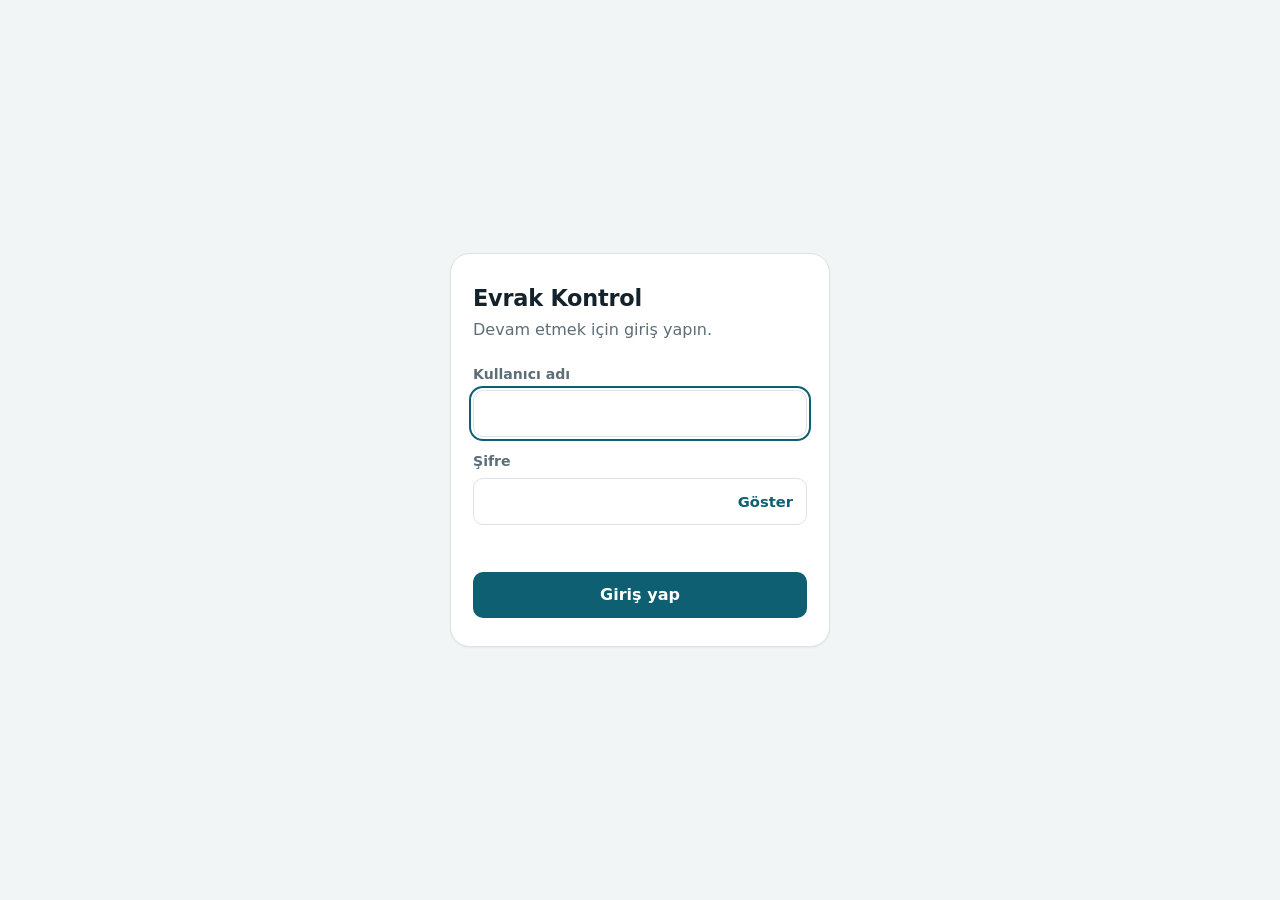
<file: login.html>
<!DOCTYPE html>
<html lang="tr">

<head>
  <meta charset="UTF-8">
  <meta name="viewport" content="width=device-width, initial-scale=1, viewport-fit=cover">
  <meta name="theme-color" content="#0f5f73">
  <title>Giriş · Evrak Kontrol</title>
  <link rel="stylesheet" href="style.css">
  <style>
    body {
      min-height: 100dvh;
      display: grid;
      place-items: center;
      padding: 20px;
    }

    .login {
      width: 100%;
      max-width: 380px;
      background: var(--surface);
      border: 1px solid var(--line);
      border-radius: 20px;
      padding: 28px 22px;
      box-shadow: var(--shadow);
    }

    .login h1 {
      font-size: 1.4rem;
      letter-spacing: -.01em;
    }

    .login .sub {
      color: var(--muted);
      margin: 4px 0 22px;
    }

    .login form {
      display: grid;
      gap: 14px;
    }

    .pw {
      position: relative;
    }

    .pw input {
      padding-right: 84px;
    }

    .pw .link {
      position: absolute;
      right: 4px;
      top: 50%;
      transform: translateY(-50%);
      min-height: 40px;
      padding: 0 10px;
    }

    .remember {
      display: flex;
      align-items: center;
      gap: 10px;
      color: var(--muted);
      font-size: .95rem;
      min-height: 32px;
    }

    .remember input {
      width: 20px;
      height: 20px;
      min-height: 0;
      accent-color: var(--brand);
    }

    .err {
      color: var(--danger);
      font-size: .92rem;
      min-height: 1.3em;
      margin: 0;
    }

    .login .btn {
      width: 100%;
    }

    .btn:disabled {
      opacity: .6;
      cursor: not-allowed;
    }
  </style>
</head>

<body>

  <main class="login">
    <h1>Evrak Kontrol</h1>
    <p class="sub">Devam etmek için giriş yapın.</p>

    <form id="loginForm" autocomplete="on">
      <label class="field">
        <span>Kullanıcı adı</span>
        <input id="user" name="username" autocomplete="username" autocapitalize="none" spellcheck="false" required
          autofocus>
      </label>

      <label class="field">
        <span>Şifre</span>
        <div class="pw">
          <input id="pass" name="password" type="password" autocomplete="current-password" required>
          <button type="button" id="toggle" class="link" aria-pressed="false">Göster</button>
        </div>
      </label>

      <p id="err" class="err" role="alert" aria-live="assertive"></p>
      <button id="submit" class="btn primary" type="submit">Giriş yap</button>
    </form>
  </main>

  <script src="login.js"></script>
</body>

</html>
</file>
<file: style.css>
:root {
  --bg: #f2f5f6;
  --surface: #ffffff;
  --ink: #14232b;
  --muted: #5d6e77;
  --line: #dbe3e7;
  --brand: #0f5f73;
  --brand-ink: #ffffff;
  --ok: #1d7a4d;
  --ok-bg: #e2f3ea;
  --danger: #b3261e;
  --plate-bg: #ffffff;
  --plate-edge: #14232b;
  --radius: 14px;
  --shadow: 0 1px 2px rgba(20,35,43,.06);
  color-scheme: light dark;
}
@media (prefers-color-scheme: dark) {
  :root {
    --bg: #0e1619;
    --surface: #162126;
    --ink: #e8eff2;
    --muted: #8fa2ab;
    --line: #26353b;
    --brand: #4fb3cc;
    --brand-ink: #06202a;
    --ok: #6fd3a0;
    --ok-bg: #173226;
    --danger: #ff8a80;
    --plate-bg: #f4f6f7;
    --plate-edge: #f4f6f7;
    --shadow: none;
  }
}

* { box-sizing: border-box; }
html { -webkit-text-size-adjust: 100%; }
body {
  margin: 0;
  background: var(--bg);
  color: var(--ink);
  font: 16px/1.45 system-ui, -apple-system, "Segoe UI", Roboto, sans-serif;
  padding-bottom: 96px;
}
button, input, select, textarea { font: inherit; color: inherit; }
h1, h2 { margin: 0; }

.top {
  position: sticky; top: 0; z-index: 5;
  background: var(--bg);
  padding: calc(14px + env(safe-area-inset-top, 0px)) 16px 12px;
  border-bottom: 1px solid var(--line);
}
.top-row { display: flex; align-items: baseline; justify-content: space-between; max-width: 820px; margin: 0 auto 10px; }
.top h1 { font-size: 1.35rem; font-weight: 700; letter-spacing: -.01em; }
.count { color: var(--muted); font-size: .9rem; }
.top-right { display: flex; align-items: center; gap: 10px; }
.tools { display: grid; grid-template-columns: 1fr 1fr; gap: 8px; margin: 0 auto; }
.tools #q, .tools #advBtn { grid-column: 1 / -1; }
@media (min-width: 560px) { .tools { grid-template-columns: 1fr auto auto auto; } .tools #q, .tools #advBtn { grid-column: auto; } }
.badge { display: inline-block; margin-left: 8px; min-width: 22px; padding: 1px 7px; border-radius: 999px; background: var(--brand); color: var(--brand-ink); font-size: .8rem; }
.badge[hidden] { display: none; }

.adv { max-width: 1100px; margin: 10px auto 0; background: var(--surface); border: 1px solid var(--line); border-radius: var(--radius); padding: 14px; }
.adv[hidden] { display: none; }
.adv-grid { display: grid; grid-template-columns: 1fr; gap: 12px; }
@media (min-width: 520px) { .adv-grid { grid-template-columns: 1fr 1fr; } .adv .wide { grid-column: 1 / -1; } }
@media (min-width: 900px) { .adv-grid { grid-template-columns: repeat(4, 1fr); } .adv .wide { grid-column: span 2; } }
.adv-foot { display: grid; grid-template-columns: 1fr 1fr; gap: 8px; margin-top: 14px; }
@media (min-width: 560px) { .adv-foot { display: flex; justify-content: flex-end; } .adv-foot .btn { min-width: 120px; } }
.top:has(#adv:not([hidden])) { position: static; }
.field { display: grid; gap: 6px; }
.field > span { font-size: .88rem; font-weight: 600; color: var(--muted); }

input, select, textarea { font: inherit; color: inherit; }
h1, h2 { margin: 0; }

.top {
  position: sticky; top: 0; z-index: 5;
  background: var(--bg);
  padding: calc(14px + env(safe-area-inset-top, 0px)) 16px 12px;
  border-bottom: 1px solid var(--line);
}
.top-row { display: flex; align-items: baseline; justify-content: space-between; max-width: 820px; margin: 0 auto 10px; }
.top h1 { font-size: 1.35rem; font-weight: 700; letter-spacing: -.01em; }
.count { color: var(--muted); font-size: .9rem; }
.top-right { display: flex; align-items: center; gap: 10px; }
.tools { display: grid; grid-template-columns: 1fr; gap: 8px; max-width: 820px; margin: 0 auto; }
.tools .btn { width: 100%; }
.tools .full-row { grid-column: 1 / -1; }
@media (min-width: 560px) { .tools { grid-template-columns: 1fr 200px auto auto; } .tools .btn { width: auto; } }

input, select, textarea {
  width: 100%;
  background: var(--surface);
  border: 1px solid var(--line);
  border-radius: 10px;
  padding: 11px 12px;
  min-height: 46px;
}
textarea { resize: vertical; }
input:focus-visible, select:focus-visible, textarea:focus-visible,
button:focus-visible, .btn:focus-within, a:focus-visible {
  outline: 2px solid var(--brand); outline-offset: 2px;
}

main { max-width: 1400px; margin: 0 auto; padding: 14px 16px 0; }
.top-row, .tools { max-width: 1400px; }
.table-wrap { background: var(--surface); border: 1px solid var(--line); border-radius: var(--radius); overflow: hidden; width: 100%; }
table { width: 100%; border-collapse: collapse; }
thead th { text-align: left; font-size: .85rem; color: var(--muted); font-weight: 600; padding: 10px 12px; background: var(--bg); border-bottom: 1px solid var(--line); }
tbody td { padding: 10px 12px; border-bottom: 1px solid var(--line); vertical-align: middle; }
tbody tr:last-child td { border-bottom: 0; }
tbody tr { cursor: context-menu; }
tbody tr:hover { background: color-mix(in srgb, var(--brand) 7%, transparent); }
tbody tr.sel { background: color-mix(in srgb, var(--brand) 14%, transparent); }
tr[data-status="true"] {
  background: color-mix(in srgb, #f4b942 18%, white 82%);
}
tr[data-status="true"]:hover {
  background: color-mix(in srgb, #f4b942 28%, white 72%);
}
tr[data-status="true"].sel {
  background: color-mix(in srgb, #f4b942 35%, white 65%);
}
tr[data-status="true"] td.kurul,
tr[data-status="true"] td.driver,
tr[data-status="true"] td.plaka,
tr[data-status="true"] td.tarih,
tr[data-status="true"] td.note {
  color: #14232b;
}
td.note { color: var(--muted); max-width: 220px; overflow: hidden; text-overflow: ellipsis; white-space: nowrap; }
td.date { white-space: nowrap; color: var(--muted); }
td.driver { font-weight: 600; }
td.act { white-space: nowrap; text-align: right; }
td.act .btn { margin-left: 4px; }

.plate {
  display: inline-flex; align-items: stretch;
  background: var(--plate-bg); color: #14232b;
  border: 2px solid var(--plate-edge);
  border-radius: 6px; overflow: hidden;
  font-weight: 700; letter-spacing: .06em; font-size: 1rem; white-space: nowrap;
}
.plate::before {
  content: "TR"; background: #1f4aa8; color: #fff;
  font-size: .62rem; letter-spacing: 0; padding: 4px 5px;
  display: flex; align-items: flex-end;
}
.plate b { padding: 3px 10px; font-weight: 700; }

.doc {
  border: 1px solid var(--line); background: transparent;
  border-radius: 999px; padding: 6px 14px; min-height: 36px;
  font-size: .9rem; display: inline-flex; align-items: center;
}
.doc.has { background: var(--ok-bg); border-color: transparent; color: var(--ok); font-weight: 600; cursor: pointer; }
.doc.none { color: var(--muted); border-style: dashed; }

.empty { text-align: center; color: var(--muted); padding: 48px 16px; }

@media (max-width: 760px) {
  .table-wrap { background: none; border: 0; }
  thead { display: none; }
  table, tbody { display: block; }
  tbody tr {
    display: grid; grid-template-columns: 1fr 1fr; gap: 8px 10px;
    background: var(--surface); border: 1px solid var(--line);
    border-radius: var(--radius); padding: 14px; margin-bottom: 10px;
  }
  tbody td { display: block; padding: 0; border: 0; }
  td.plaka { order: 1; } td.tarih { order: 2; text-align: right; align-self: center; }
  td.driver { order: 3; grid-column: 1 / -1; }
  td.kurul { order: 4; grid-column: 1 / -1; color: var(--muted); margin-top: -6px; }
  td.note { order: 5; grid-column: 1 / -1; max-width: none; white-space: normal; }
  td.htt { order: 6; } td.fatura { order: 7; }
  td.act { order: 8; grid-column: 1 / -1; display: flex; gap: 8px; padding-top: 10px; border-top: 1px solid var(--line); text-align: left; }
  td.act .btn { flex: 1; margin: 0; }
  td:empty, td.note:empty { display: none; }
}

.ctx {
  position: fixed; z-index: 60; min-width: 190px;
  background: var(--surface); border: 1px solid var(--line);
  border-radius: 12px; padding: 6px; box-shadow: 0 10px 30px rgba(0,0,0,.25);
}
.ctx[hidden] { display: none; }
.ctx button { display: block; width: 100%; text-align: left; background: none; border: 0; border-radius: 8px; padding: 11px 12px; cursor: pointer; }
.ctx button:hover:not(:disabled), .ctx button:focus-visible { background: var(--bg); }
.ctx button:disabled { color: var(--muted); opacity: .55; cursor: default; }
.ctx button.danger { color: var(--danger); }
.ctx hr { border: 0; border-top: 1px solid var(--line); margin: 4px 0; }
.small-sheet { max-width: 480px; }
.note-text { white-space: pre-wrap; word-break: break-word; margin: 0; color: var(--ink); }

.btn, .link, .icon, .fab { cursor: pointer; }
.btn {
  display: inline-flex; align-items: center; justify-content: center;
  min-height: 46px; padding: 0 18px; border-radius: 10px;
  border: 1px solid transparent; font-weight: 600; background: transparent;
}
.btn.primary { background: var(--brand); color: var(--brand-ink); }
.btn.ghost { border-color: var(--line); background: var(--surface); }
.btn.small { min-height: 38px; padding: 0 14px; font-size: .9rem; }
#noteBtn, #noteBtn.ghost {
  color: #fff;
  background: var(--brand);
  border-color: var(--brand);
}
.btn.danger {
  color: #fff;
  background: linear-gradient(180deg, #d93d36 0%, #b3261e 100%);
  border-color: #b3261e;
  box-shadow: 0 1px 0 rgba(179, 38, 30, .25);
}
#sorunluBtn {
  color: #fff;
  background: linear-gradient(180deg, #d93d36 0%, #b3261e 100%);
  border-color: #b3261e;
  box-shadow: 0 1px 0 rgba(179, 38, 30, .25);
}
.tools .flag-row { display: flex; gap: 8px; }
.tools .flag-row .btn { flex: 1; width: auto; }
#memberBtn {
  color: var(--ink);
  background: var(--surface);
  border-color: var(--line);
}
#memberBtn[aria-pressed="true"] {
  color: #fff;
  background: var(--brand);
  border-color: var(--brand);
}
.link { background: none; border: 0; color: var(--brand); padding: 8px 4px; font-weight: 600; text-decoration: none; font-size: .92rem; }
.link.danger { color: var(--danger); }
.icon { background: none; border: 0; font-size: 1.1rem; width: 44px; height: 44px; border-radius: 10px; color: var(--muted); }

.fab {
  position: fixed; right: 16px; bottom: calc(16px + env(safe-area-inset-bottom, 0px));
  display: inline-flex; align-items: center; gap: 8px;
  background: var(--brand); color: var(--brand-ink);
  border: 0; border-radius: 999px; padding: 0 22px; min-height: 54px;
  font-weight: 700; box-shadow: 0 6px 18px rgba(0,0,0,.25);
}

dialog { border: 0; padding: 0; color: var(--ink); background: var(--surface); }
dialog::backdrop { background: rgba(8,16,20,.55); }
.sheet {
  width: 100%; max-width: 560px;
  max-height: 92dvh; margin: auto auto 0;
  border-radius: 20px 20px 0 0;
}
.sheet[open] { display: flex; flex-direction: column; animation: up .22s ease-out; }
.sheet form { display: flex; flex-direction: column; min-height: 0; flex: 1; }
@keyframes up { from { transform: translateY(24px); opacity: .6; } }
@media (min-width: 640px) { .sheet { margin: auto; border-radius: 20px; } }
@media (prefers-reduced-motion: reduce) { .sheet[open] { animation: none; } }

.sheet-head { display: flex; align-items: center; justify-content: space-between; padding: 12px 8px 12px 20px; border-bottom: 1px solid var(--line); }
.sheet-head h2 { font-size: 1.1rem; }
.head-actions { display: flex; align-items: center; gap: 4px; }
.sheet-body { padding: 16px 20px; overflow-y: auto; display: grid; gap: 14px; }
.save-status {
  display: none; padding: 8px 10px; border-radius: 8px; font-size: .86rem; font-weight: 600;
  background: var(--bg); color: var(--muted); border: 1px solid var(--line);
}
.save-status[hidden] { display: none; }
.save-status.is-busy { display: block; background: color-mix(in srgb, var(--brand) 10%, transparent); color: var(--brand); border-color: color-mix(in srgb, var(--brand) 30%, var(--line)); }
.save-status.is-success { display: block; background: var(--ok-bg); color: var(--ok); border-color: transparent; }
.save-status.is-error { display: block; background: color-mix(in srgb, var(--danger) 12%, transparent); color: var(--danger); border-color: color-mix(in srgb, var(--danger) 35%, var(--line)); }
.sheet-foot {
  display: grid; grid-template-columns: 1fr 1fr; gap: 10px;
  padding: 12px 20px calc(12px + env(safe-area-inset-bottom, 0px));
  border-top: 1px solid var(--line);
}
.toggle-row { display: inline-flex; align-items: center; gap: 10px; min-height: 46px; color: var(--ink); }
.toggle-row input { width: 18px; height: 18px; min-height: 18px; accent-color: var(--brand); }
.file .label { font-size: .88rem; font-weight: 600; color: var(--muted); }
.grid2 { display: grid; grid-template-columns: 1fr; gap: 14px; }
@media (min-width: 480px) { .grid2 { grid-template-columns: 1fr 1fr; } }

.file { display: grid; gap: 8px; }
.file-box {
  display: flex; align-items: center; gap: 6px; flex-wrap: wrap;
  border: 1px dashed var(--line); border-radius: 10px; padding: 6px 12px; min-height: 46px;
}
.file-name { flex: 1; min-width: 0; overflow: hidden; text-overflow: ellipsis; white-space: nowrap; color: var(--muted); }
.file.has .file-name { color: var(--ink); font-weight: 600; }
.file:not(.has) [data-view], .file:not(.has) [data-remove] { display: none; }

.viewer { width: 100%; height: 100dvh; max-width: none; max-height: none; margin: 0; }
.viewer[open] { display: flex; flex-direction: column; }
.view-body { flex: 1; min-height: 0; background: var(--bg); display: flex; align-items: center; justify-content: center; overflow: auto; }
.view-body img { max-width: 100%; max-height: 100%; object-fit: contain; }
.view-body iframe { width: 100%; height: 100%; border: 0; }
@media (min-width: 900px) {
  .viewer { width: min(900px, 94vw); height: 90dvh; margin: auto; border-radius: 16px; }
}

.toast {
  position: fixed; left: 50%; bottom: calc(86px + env(safe-area-inset-bottom, 0px));
  transform: translate(-50%, 10px); opacity: 0; pointer-events: none;
  background: var(--ink); color: var(--bg);
  padding: 10px 18px; border-radius: 999px; font-size: .92rem; font-weight: 600;
  transition: opacity .2s, transform .2s; z-index: 50; max-width: 90vw;
}
.toast.show { opacity: 1; transform: translate(-50%, 0); }
</file>
